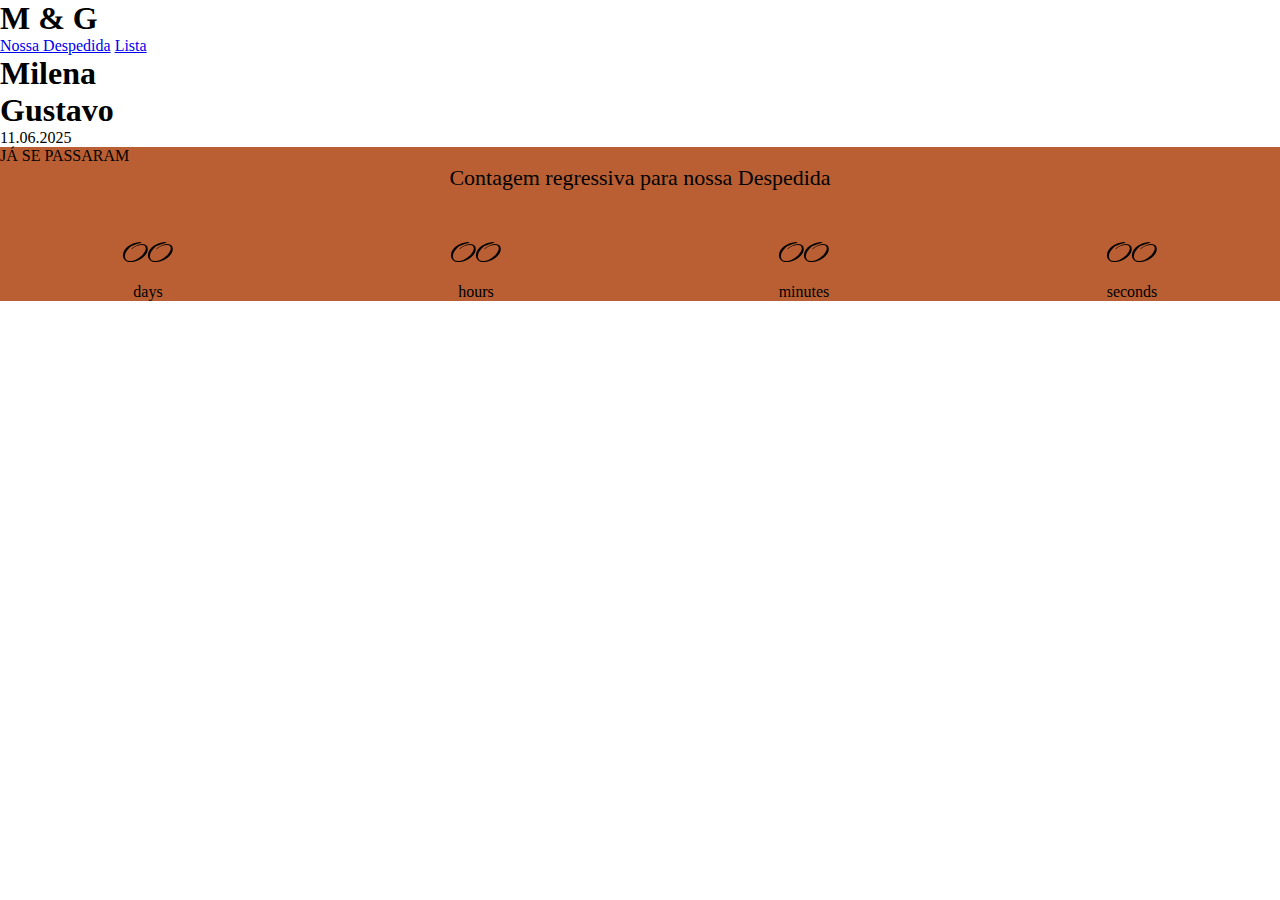
<file: index.html>
<!DOCTYPE html>
<html lang="pt-br">
<head>
    <meta charset="UTF-8">
    <meta name="viewport" content="width=device-width, initial-scale=1.0">
    <title>Milena & Gustavo</title>
    <link rel="stylesheet" href="css/mobilefirst.css">
    <link rel="stylesheet" href="css/countdown.css">
</head>
<body>
    <header>
        <menu>
            <h1>M & G</h1>
            <div class="links">
                <a href="pags/NossaDespedida.html" target="_self">Nossa Despedida</a>
                <a href="pags/lista.html" target="_self">Lista</a>
            </div>
        </menu>
        <h1>Milena<br>Gustavo</h1>
        <p>11.06.2025</p>
    </header>
    <main>
       <section class="tiktak">
            <p>JÁ SE PASSARAM</p>
            <div class="countdown">

                <p id="message" style="display: none;"></p>

                <span class="title">Contagem regressiva para nossa Despedida</span>
                <div class="box">
                    <span class="value" data-days="">00</span>
                    <span class="name">days</span>
                </div>
                <div class="box">
                    <span class="value" data-hours="">00</span>
                    <span class="name">hours</span>
                </div>
                <div class="box">
                    <span class="value" data-minutes="">00</span>
                    <span class="name">minutes</span>
                </div>
                <div class="box">
                    <span class="value" data-seconds="">00</span>
                    <span class="name">seconds</span>
                </div>
            </div>
        </section>

    </main>
    <script src="js/scriptregressivo.js"></script>
</body>
</html>
</file>
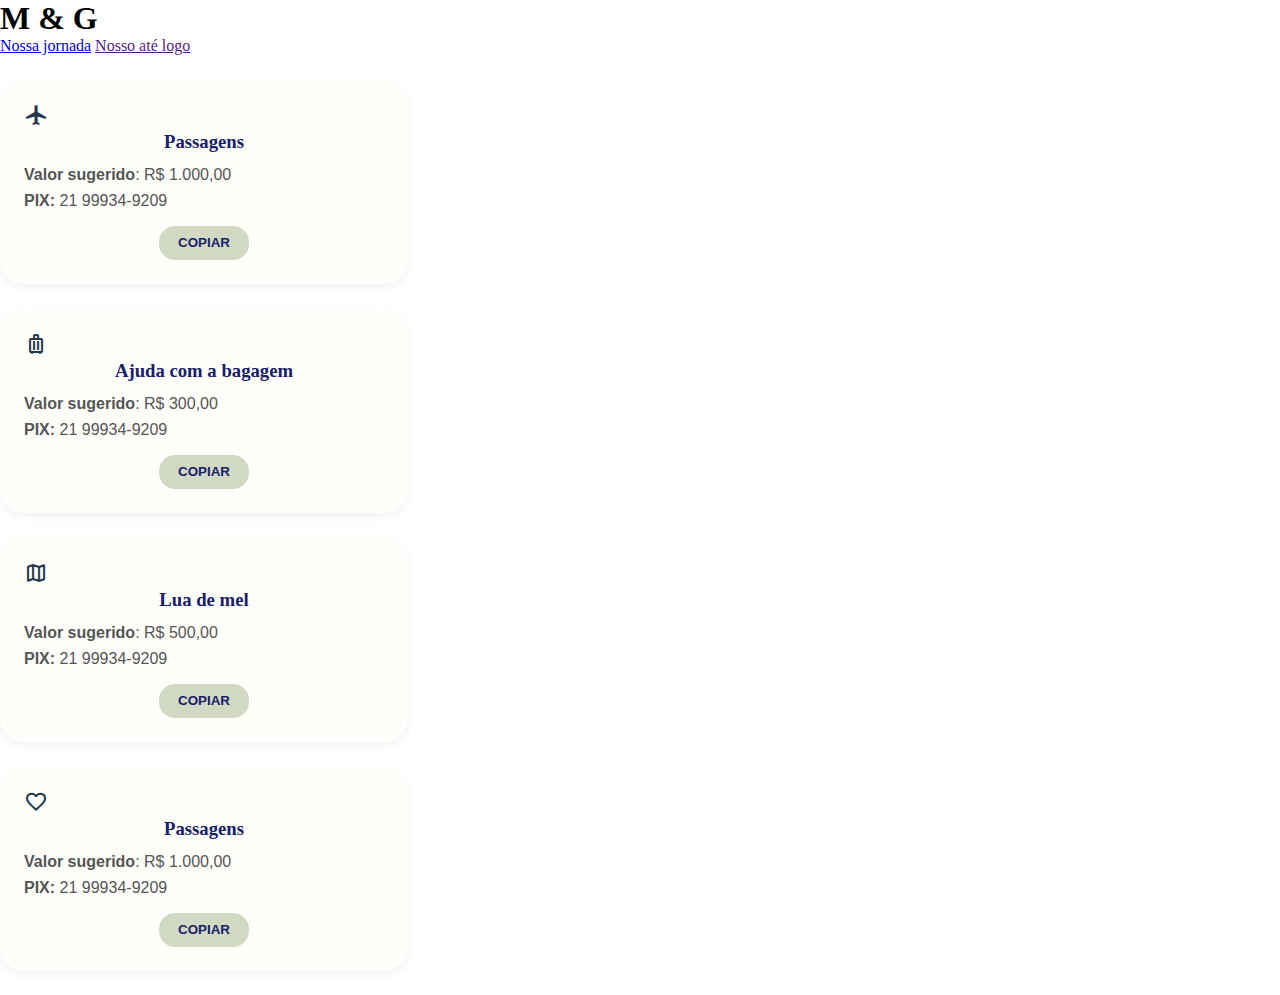
<file: pags/lista.html>
<!DOCTYPE html>
<html lang="en">
<head>
    <meta charset="UTF-8">
    <meta name="viewport" content="width=device-width, initial-scale=1.0">
    <title>Document</title>
    <link rel="stylesheet" href="../css/mobilefirst.css">
    <link rel="stylesheet" href="../css/giftcard.css">
    <link href="https://fonts.googleapis.com/css2?family=Material+Symbols+Outlined" rel="stylesheet" />


</head>
<body>
    <header>
        <h1>M & G</h1>
        <menu>
            <a href="pags/Nossajornada.html" target="_self">Nossa jornada</a>
            <a href="">Nosso até logo</a>
            
        </menu>
    </header>
    <main>

        <div class="gift-card">
            <span class="material-symbols-outlined">flight</span>
            <h3>Passagens</h1>
            <p><strong>Valor sugerido</strong>: R$ 1.000,00</p>
            <p><strong>PIX:</strong> 21 99934-9209</p>
            <div class="card-buttons">
                <button class="copy-btn" type="button">Copiar</button>
            </div>
        </div>

        <div class="gift-card">
            <span class="material-symbols-outlined">luggage</span>
            <h3>Ajuda com a bagagem</h1>
            <p><strong>Valor sugerido</strong>: R$ 300,00</p>
            <p><strong>PIX:</strong> 21 99934-9209</p>
            <div class="card-buttons">
                <button class="copy-btn" type="button">Copiar</button>
            </div>
        </div>

        <div class="gift-card">
            <span class="material-symbols-outlined">map</span>
            <h3>Lua de mel</h1>
            <p><strong>Valor sugerido</strong>: R$ 500,00</p>
            <p><strong>PIX:</strong> 21 99934-9209</p>
            <div class="card-buttons">
                <button class="copy-btn" type="button">Copiar</button>
            </div>
        </div>

        <div class="gift-card">
            <span class="material-symbols-outlined">favorite</span>
            <h3>Passagens</h1>
            <p><strong>Valor sugerido</strong>: R$ 1.000,00</p>
            <p><strong>PIX:</strong> 21 99934-9209</p>
            <div class="card-buttons">
                <button class="copy-btn" type="button">Copiar</button>
            </div>
        </div>
    </main>
</body>
</html>
</file>
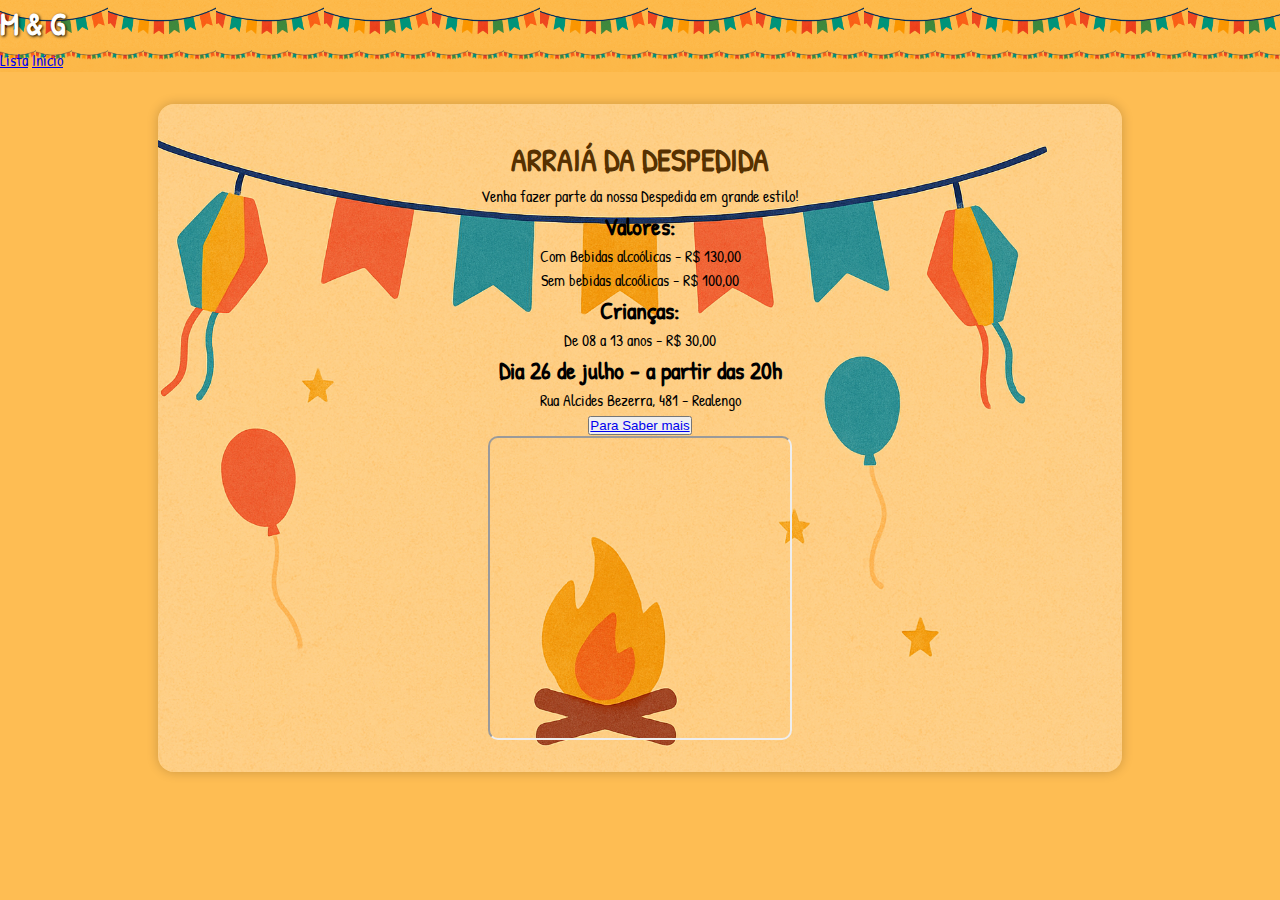
<file: pags/NossaDespedida.html>
<!DOCTYPE html>
<html lang="pt-br">
<head>
    <meta charset="UTF-8">
    <meta name="viewport" content="width=device-width, initial-scale=1.0">
    <title>Document</title>
    <link rel="stylesheet" href="../css/mobilefirst.css">
    <link rel="stylesheet" href="../css/Despedida.css">
    <link href="https://fonts.googleapis.com/css2?family=Patrick+Hand&display=swap" rel="stylesheet">

</head>
<body>
    <header>
        <h1>M & G</h1>
        <menu>
            <a href="lista.html" target="_self">Lista</a>
            <a href="../index.html">Início</a>
            
        </menu>
    </header>
    <main class="banner-junina">
        <h1>ARRAIÁ DA DESPEDIDA</h1>
        
        <p>Venha fazer parte da nossa Despedida em grande estilo!</p> 
        <h2>Valores:</h2>
        <p>Com Bebidas alcoólicas - R$ 130,00</p>
        <p>Sem bebidas alcoólicas - R$ 100,00</p>

        <h2>Crianças:</h2>
        <p>De 08 a 13 anos - R$ 30,00</p>

        <h2>Dia 26 de julho - a partir das 20h</h2>
        <p>Rua Alcides Bezerra, 481 - Realengo</p>
        <div>
            <button><a href="https://api.whatsapp.com/send/?phone=5521985400524&text&type=phone_number&app_absent=0" target="_blank">Para Saber mais</a></button>
        </div>

        <iframe src="https://embed.waze.com/iframe?zoom=16&lat=-22.891154&lon=-43.431119&pin=1ct=livemap" width="300" height="300" allowfullscreen></iframe>

        
    </main>
</body>
</html>
</file>
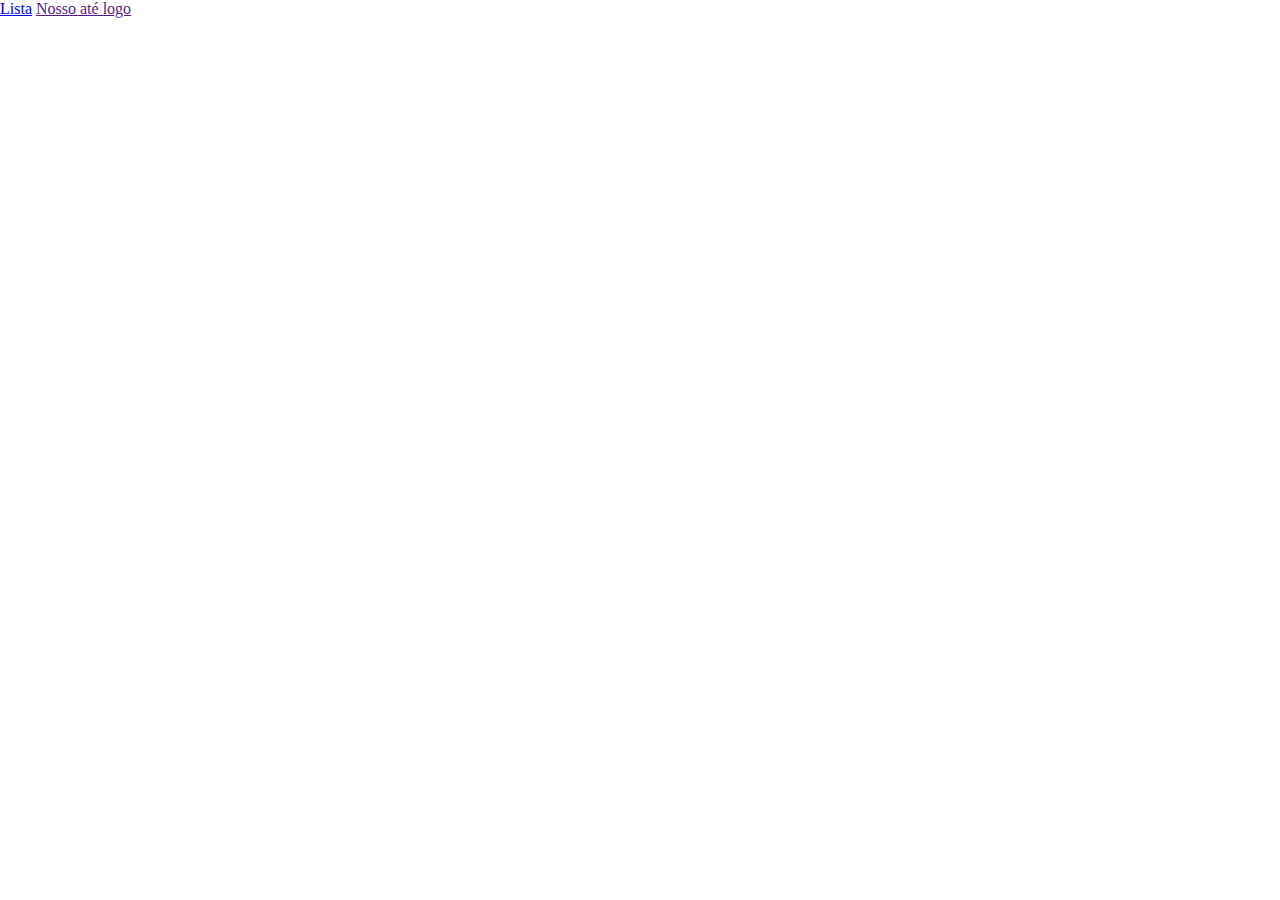
<file: pags/Nossajornada.html>
<!DOCTYPE html>
<html lang="pt-br">
<head>
    <meta charset="UTF-8">
    <meta name="viewport" content="width=device-width, initial-scale=1.0">
    <title>Document</title>
    <link rel="stylesheet" href="../css/mobilefirst.css">
</head>
<body>
    <header>
        <menu>
            <a href="../index.html" target="_self">Lista</a>
            <a href="">Nosso até logo</a>
            
        </menu>
    </header>
</body>
</html>
</file>
<file: css/mobilefirst.css>
@charset "UTF-8";

* {
    margin: 0;
    padding: 0;
}

:root{
    --var-color01:#8E9785;
    --var-color02: #9E9C8F;
    --var-color03:#8E9785;
    --var-color04:#D78139;
    --var-color05:#935E42;
    --var-color06:#B65A2D;
    --var-color07:#7E0609;
    --var-color08: #5F0C08;

}

section{
    background-color: var(--var-color02);
}
</file>
<file: css/countdown.css>
@import url('https://fonts.googleapis.com/css2?family=Corinthia:wght@400;700&family=Urbanist:ital,wght@0,100..900;1,100..900&display=swap');

:root{
    --var-color01:#24384C;
    --var-color02: #B95F33;
    --var-color03:#799181;
    --var-color04: #FAF4EF;
    --var-font01: 'Urbanist', 'sans-serif'; 
    --var-font02: 'Corinthia', 'cursive';
}


*{
    padding: 0;
    margin: 0;
}



.countdown{
    display: grid;
    grid-template-columns: repeat(4, 1fr);
    gap: 32px;
}

.title{
    grid-column: 1 / -1 ;
    text-align: center;
    font-size: 22px;
}

.box{
    display: grid;
    grid-template-columns: 1fr;
    text-align: center;
    grid-row: 2;
}

.value{
    font-size: 50px;
    font-family:var(--var-font02) ;
}
</file>
<file: css/giftcard.css>
.gift-card {
    background-color: #FEFEFA;
    border-radius: 1.5rem;
    padding: 1.5rem;
    box-shadow: 0 4px 10px rgba(0, 0, 0, 0.05);
    max-width: 360px;
    margin-bottom: 1.5rem;
    font-family: 'Poppins', sans-serif;
    margin-top: 1.5rem;
  }

  .material-symbols-outlined{
    color: #24384C;
  }
  
  
  .gift-card h3 {
    font-family: 'Playfair Display', serif;
    color: #17206B;
    margin-bottom: 0.8rem;
    text-align: center;
  }
  
  .gift-card p {
    color: #555;
    margin: 0.5rem 0;
  }
  
  .card-buttons {
    margin-top: 1rem;
    display: flex;
    gap: 1rem;
  }
  
  .copy-btn {
    border: none;
    padding: 0.6rem 1.2rem;
    border-radius: 1rem;
    cursor: pointer;
    font-weight: bold;
    text-transform: uppercase;
    margin: auto;
}
  
  .copy-btn {
    background-color: #D1D9C3;
    color: #17206B;
    transition: transform 100ms linear;
  }
  
.copy-btn:hover{
    background-color: #B95F33;
    color: #FAF4EF;
    transform: scale(1.08);
}

 .copiado{
    background-color: #B95F33;
    color: #FAF4EF;
    transform: scale(1.08);
 }
</file>
<file: css/Despedida.css>
@charset "UTF-8";


header,menu{
    background-color: #FEBD53;
    background: url(../img/headerjunina.png);
    background-size: contain;
}

header h1 {
    color: #fff;
    text-shadow: 1px 1px 3px #000;
}

body {
    
   
      background-color: #FEBD53 !important;
      
    font-family: 'Patrick Hand', cursive;
    line-height: 1.5;
    padding: 0;
    margin: 0;
}

main{
    display: flex;
    flex-direction: column;
    justify-content: center;
    align-items: center;

    background: url('../img/backjunina.png') no-repeat center top;
    background-size: cover;
    padding: 2rem;
    max-width: 900px;
    margin: 2rem auto;
    border-radius: 16px;
    background-color: rgba(255, 255, 255, 0.85); 
        /* camada branca translúcida */
    box-shadow: 0 0 12px rgba(0, 0, 0, 0.2);
}

main > h1{
    font-family: 'Patrick Hand', cursive;
    color: #563101;
    letter-spacing: 0;
}

main > p{
    color: #000;
    text-align: center;
    margin-top: 0px;
}

iframe{
    border-radius: 10px;
}
</file>
